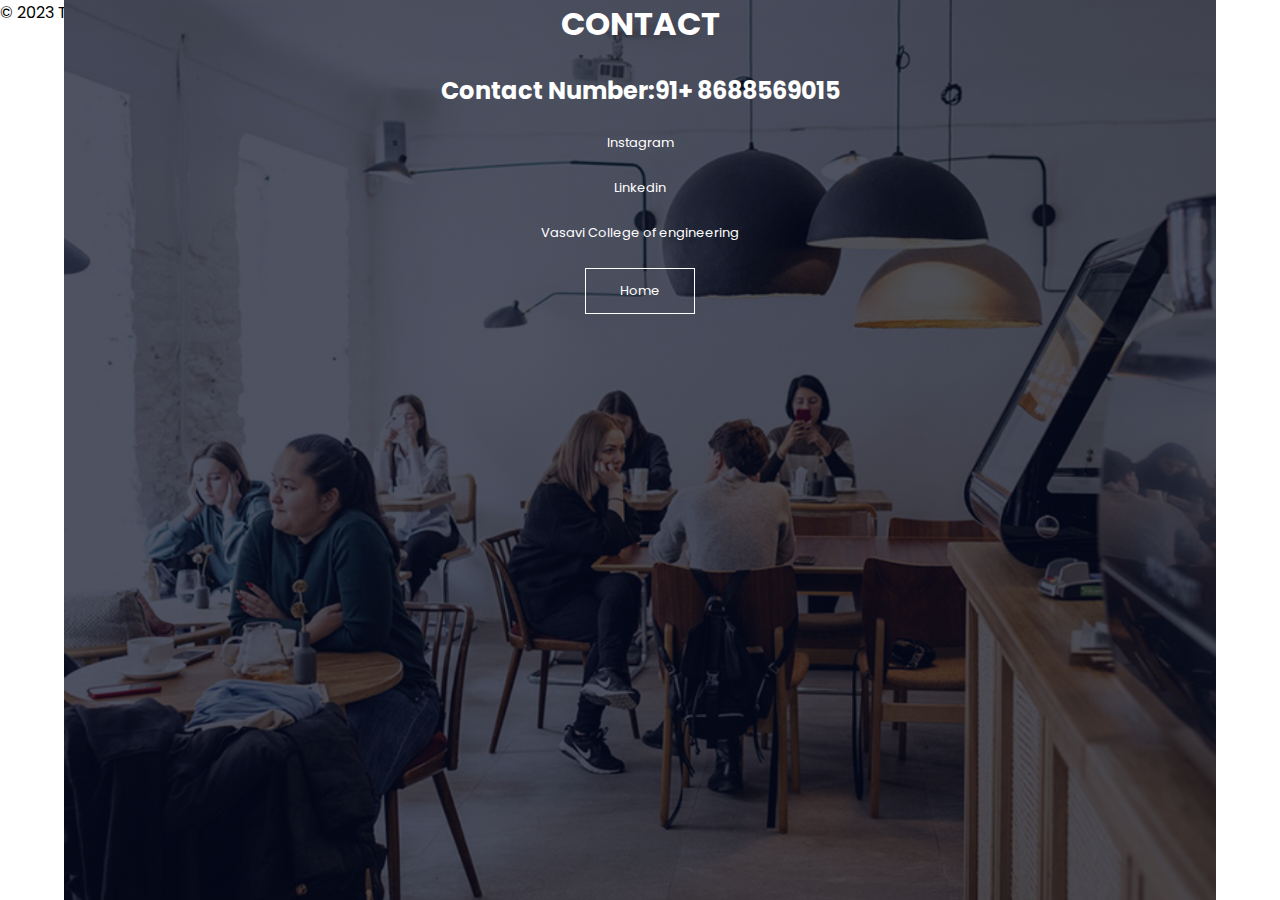
<file: contact.html>
<!DOCTYPE html>
<html>
<head>
    <meta name="viewport" content="with=devoce-width, initial-scale=1.0">
    <title>Veteran's Project</title>
    <link rel="stylesheet" href="./style.css">
    <link rel="preconnect" href="https://fonts.googleapis.com">
<link rel="preconnect" href="https://fonts.gstatic.com" crossorigin>
<link href="https://fonts.googleapis.com/css2?family=Caveat&family=Poppins:ital,wght@0,100;0,300;0,600;1,700&display=swap" rel="stylesheet">
</head>
<body>
    <div class="con">
    <h1>CONTACT</h1>
<br>
    <h2>Contact Number:91+ 8688569015</h2>
<br>
    <a class="insta" href="">Instagram</a>
<br>
    <a href="" class="insta">Linkedin</a>
<br>
    <a href="https://vce.ac.in/" class="insta" target="_blank">Vasavi College of engineering</a>
<br>
    <a class="hero-btn" href="./home.html" class="insta">Home</a>

</div>
</body>
<footer>
        &copy; 2023 The Veteran's Project. All rights reserved.
    </footer>

</html>
</file>
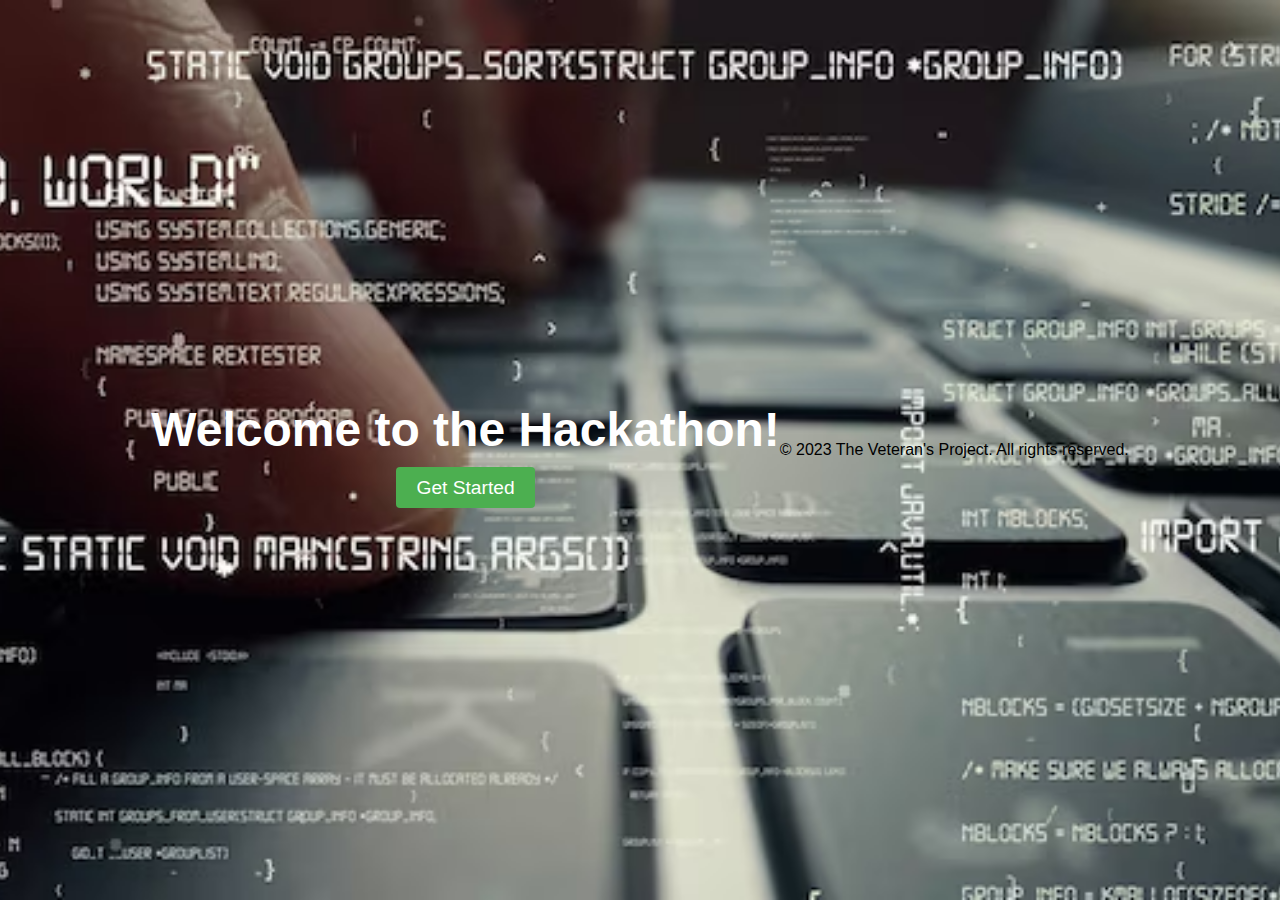
<file: hack.html>
<!DOCTYPE html>
<html lang="en">

<head>
    <meta charset="UTF-8">
    <meta name="viewport" content="width=device-width, initial-scale=1.0">
    <title>Hackathon Page</title>
    <link rel="stylesheet" href="./style.css">
    <style>
        body {
            margin: 0;
            padding: 0;
            font-family: Arial, sans-serif;
            background-image: url('images/hack.avif'); /* Replace with the actual path to your background image */
            background-size: cover;
            background-position: center;
            height: 100vh;
            display: flex;
            align-items: center;
            justify-content: center;
            color: black;
        }

        .content {
            text-align: center;
        }

        h1 {
            font-size: 3em;
            margin-bottom: 20px;
            color:white;
        }

        #getStartedButton {
            padding: 10px 20px;
            background-color: #4CAF50;
            color: white;
            border: none;
            border-radius: 4px;
            cursor: pointer;
            font-size: 1.2em;
            text-decoration: none;
        }

        #getStartedButton:hover {
            background-color: #45a049;
        }
    </style>
</head>

<body>

    <div class="content">
        <h1>Welcome to the Hackathon!</h1>
        <a href="hackathon.html" id="getStartedButton">Get Started</a>
    </div>
<footer>
        &copy; 2023 The Veteran's Project. All rights reserved.
    </footer>


</body>

</html>
</file>
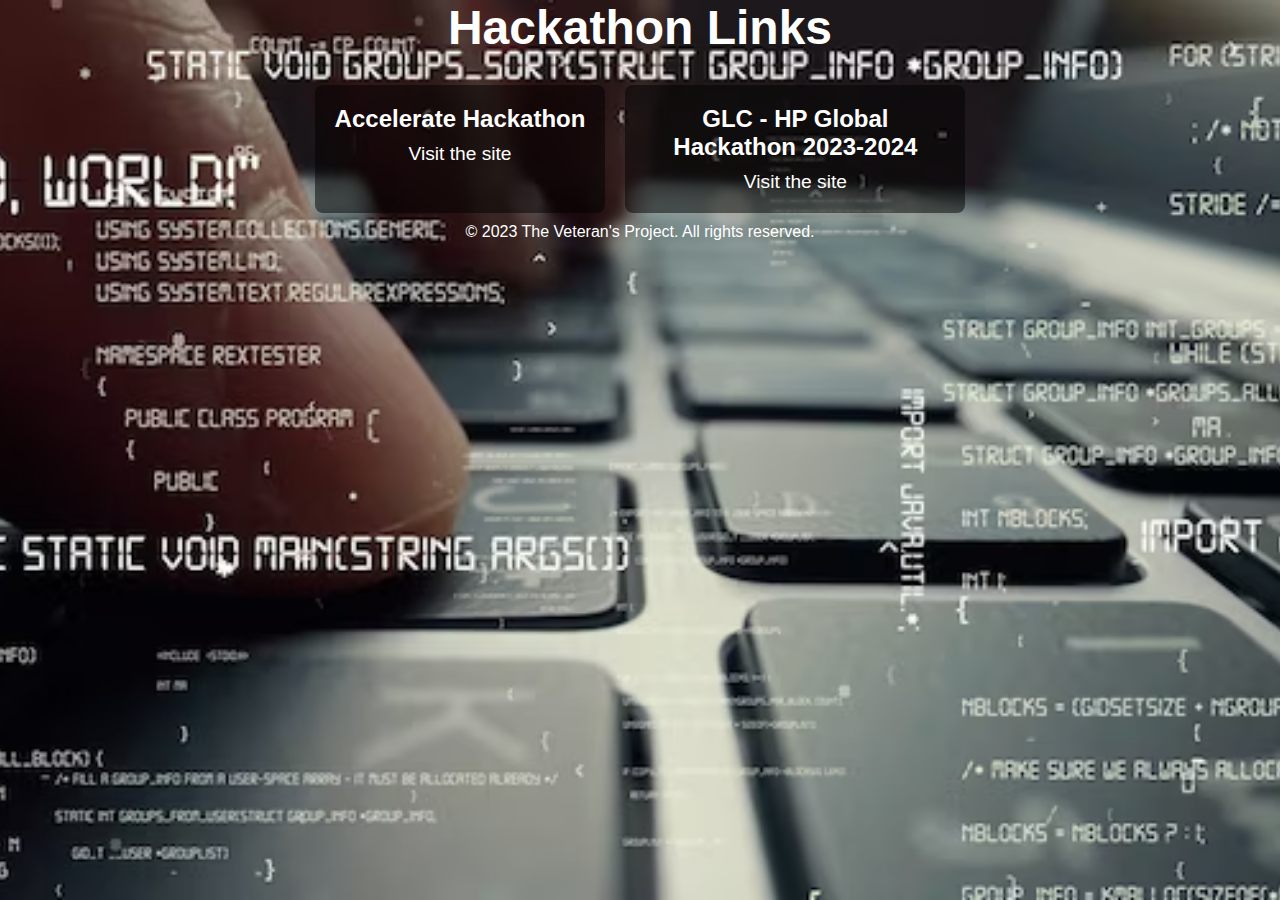
<file: hackathon.html>
<!DOCTYPE html>
<html lang="en">

<head>
    <meta charset="UTF-8">
    <meta name="viewport" content="width=device-width, initial-scale=1.0">
    <link rel="stylesheet" href="./style.css">
    <title>HACKATHONS</title>
    <style>
        body {
            margin: 0;
            padding: 0;
            font-family: Arial, sans-serif;
            background-image: url('./images/hack.avif'); /* Replace with the actual path to your background image */
            background-size: cover;
            background-position: center;
            height: 100vh;
            color: white;
            text-align: center;
        }

        h1 {
            font-size: 3em;
            margin-bottom: 20px;
        }

        #hackathonList {
            list-style: none;
            padding: 0;
            display: flex;
            flex-wrap: wrap;
            justify-content: center;
        }

        .hackathonItem {
            margin: 10px;
            padding: 20px;
            background-color: rgba(0, 0, 0, 0.5);
            border-radius: 8px;
            max-width: 300px;
        }

        .hackathonItem a {
            color: #fff;
            text-decoration: none;
            font-size: 1.2em;
            display: block;
            margin-top: 10px;
        }
    </style>
</head>

<body>

    <div>
        <h1>Hackathon Links</h1>
        <ul id="hackathonList">
            <li class="hackathonItem">
                <h2>Accelerate Hackathon</h2>
                <a href="https://accelerate.hackerearth.com/">Visit the site</a>
            </li>
            <li class="hackathonItem">
                <h2>GLC - HP Global Hackathon 2023-2024</h2>
                <a href="https://glc-hp.hackerearth.com/">Visit the site</a>
            </li>
            <!-- Add more hackathon items as needed -->
        </ul>
    </div>
<footer>
        &copy; 2023 The Veteran's Project. All rights reserved.
    </footer>

</body>

</html>
</file>
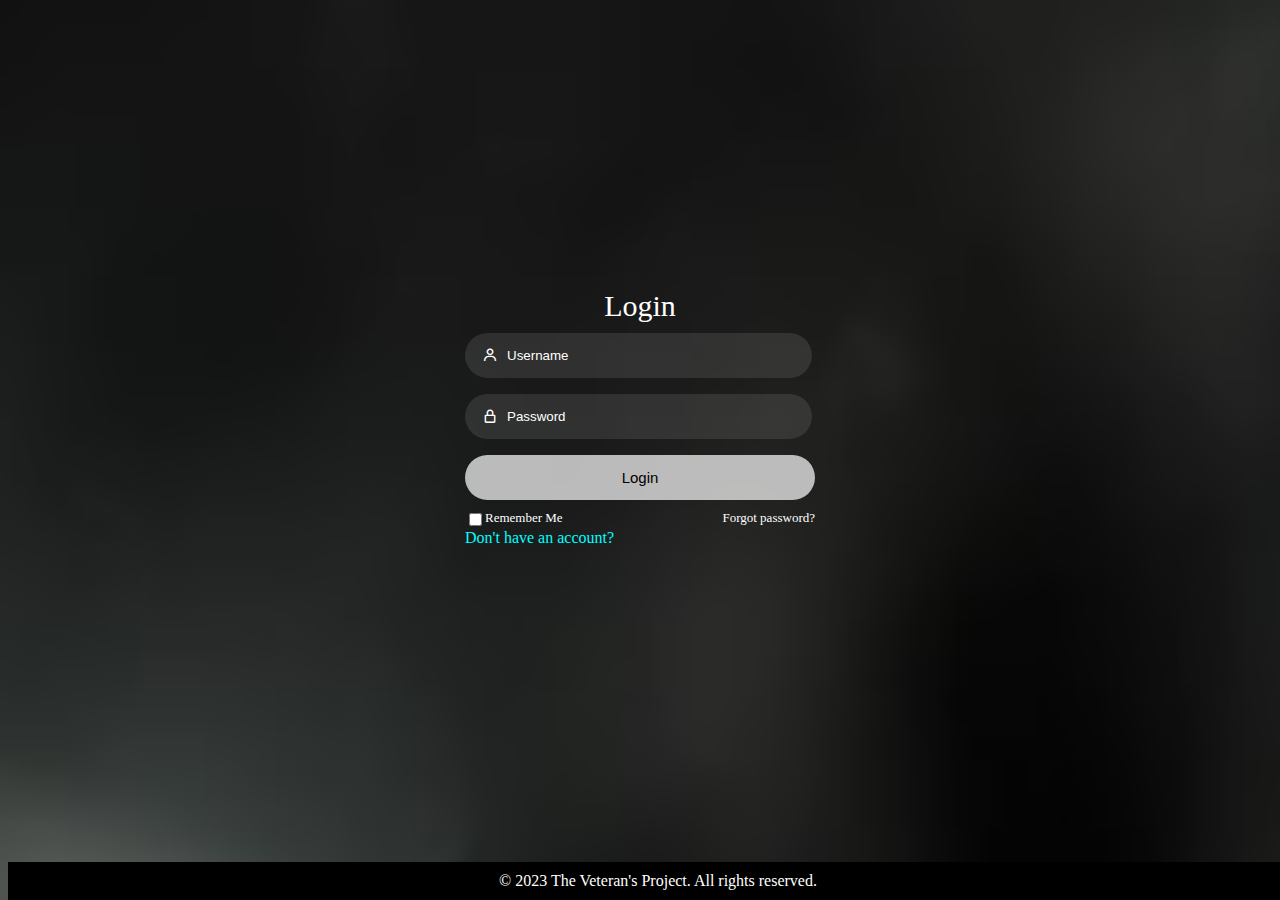
<file: login.html>
<!DOCTYPE html>
<html lang="en">
<head>
    <meta charset="UTF-8">
    <meta http-equiv="X-UA-Compatible" content="IE=edge">
    <meta name="viewport" content="width=device-width, initial-scale=1.0">
    <link rel="stylesheet" href="styles.css">
    <link href='https://unpkg.com/boxicons@2.1.4/css/boxicons.min.css' rel='stylesheet'>
    <title>Login Page</title>
</head>
<body style="background-image: url('./images/real-lens-flare-shot-black-background_279525-22869.avif' );background-repeat: no-repeat;background-attachment: fixed;background-size: cover;">

<div class="box">
    <div class="container">
        <div class="top-header">
            <header>Login</header>
        </div>

        <!-- Added a form with an ID for JavaScript interaction -->
        <form id="loginForm">
            <div class="input-field">
                <input type="text" class="input" placeholder="Username" required>
                <i class="bx bx-user"></i>
            </div>
            <div class="input-field">
                <input type="password" class="input" placeholder="Password" required>
                <i class="bx bx-lock-alt"></i>
            </div>
            <div class="input-field">
                <input type="button" class="submit" value="Login" onclick="validateLogin()">
            </div>
        </form>

        <div class="bottom">
            <div class="left">
                <input type="checkbox"  id="check">
                <label for="check"> Remember Me</label>
            </div>
            <div class="right">
                <label><a href="#">Forgot password?</a></label>
            </div>
        </div>
        <label style="color:whitesmoke;"><a href="./signup.html"><font color="cyan">Don't have an account?</font></a></label>
    </div>
</div>
<script>
    function validateLogin() {
        window.location.href = "./home.html";
    }
</script>
<footer>
        &copy; 2023 The Veteran's Project. All rights reserved.
    </footer>

</body>
</html>
</file>
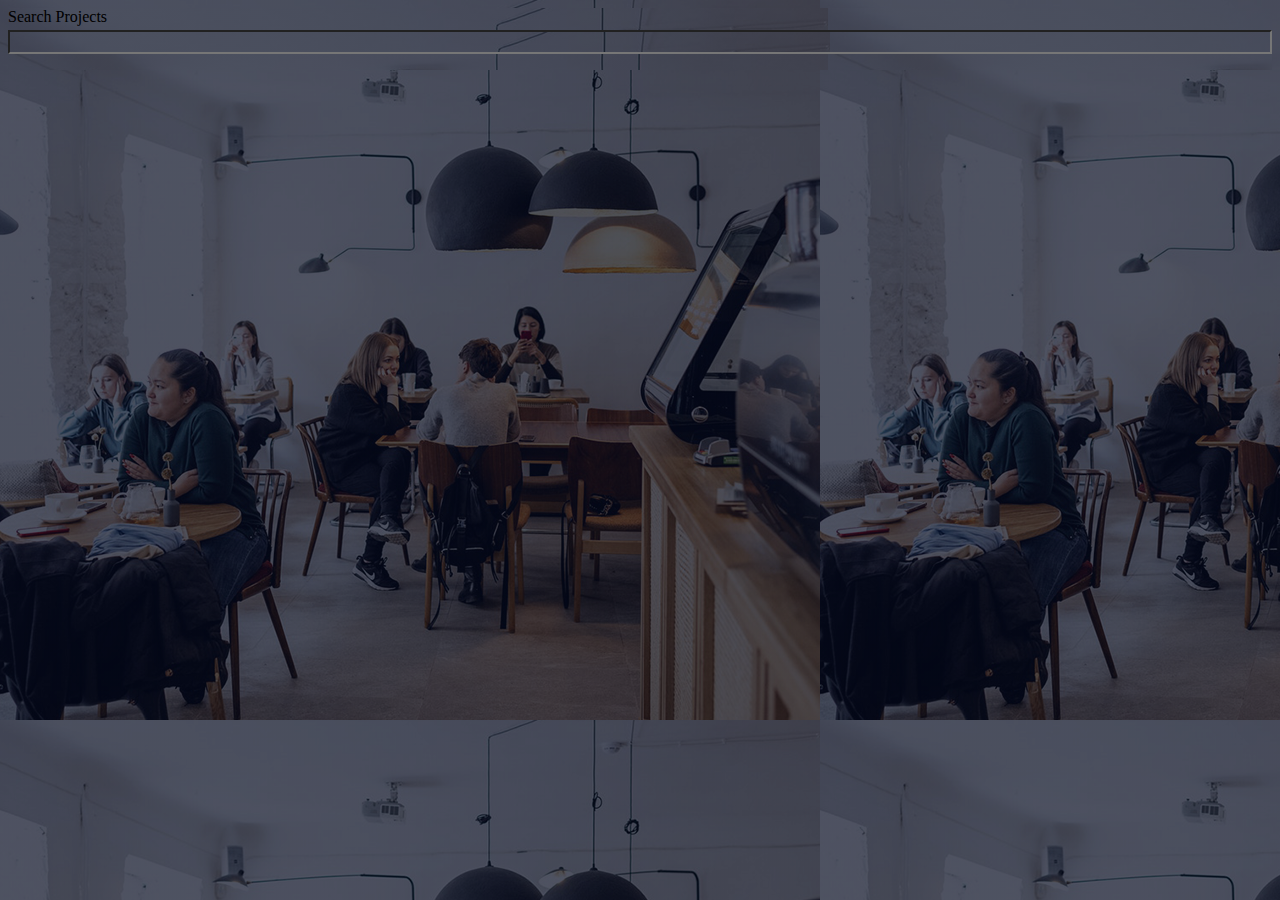
<file: projects.html>
<!DOCTYPE html>
<html lang="en">
<head>
  <meta charset="UTF-8">
  <meta http-equiv="X-UA-Compatible" content="IE=edge">
  <meta name="viewport" content="width=device-width, initial-scale=1.0">
  <link rel="stylesheet" href="./projects.css">
  <script src="./projects.js" defer></script>
  <title>Document</title>
</head>
<body>
  <div class="search-wrapper">
    <label for="search">Search Projects</label>
    <input type="search" id="search" data-search>
  </div>
  <div class="user-cards" data-user-cards-container></div>
  <template data-user-template>
    <div class="card">
      <div class="header" data-header></div>
      <div class="body" data-body></div>
    </div>
  </template>
</body>
</html>
</file>
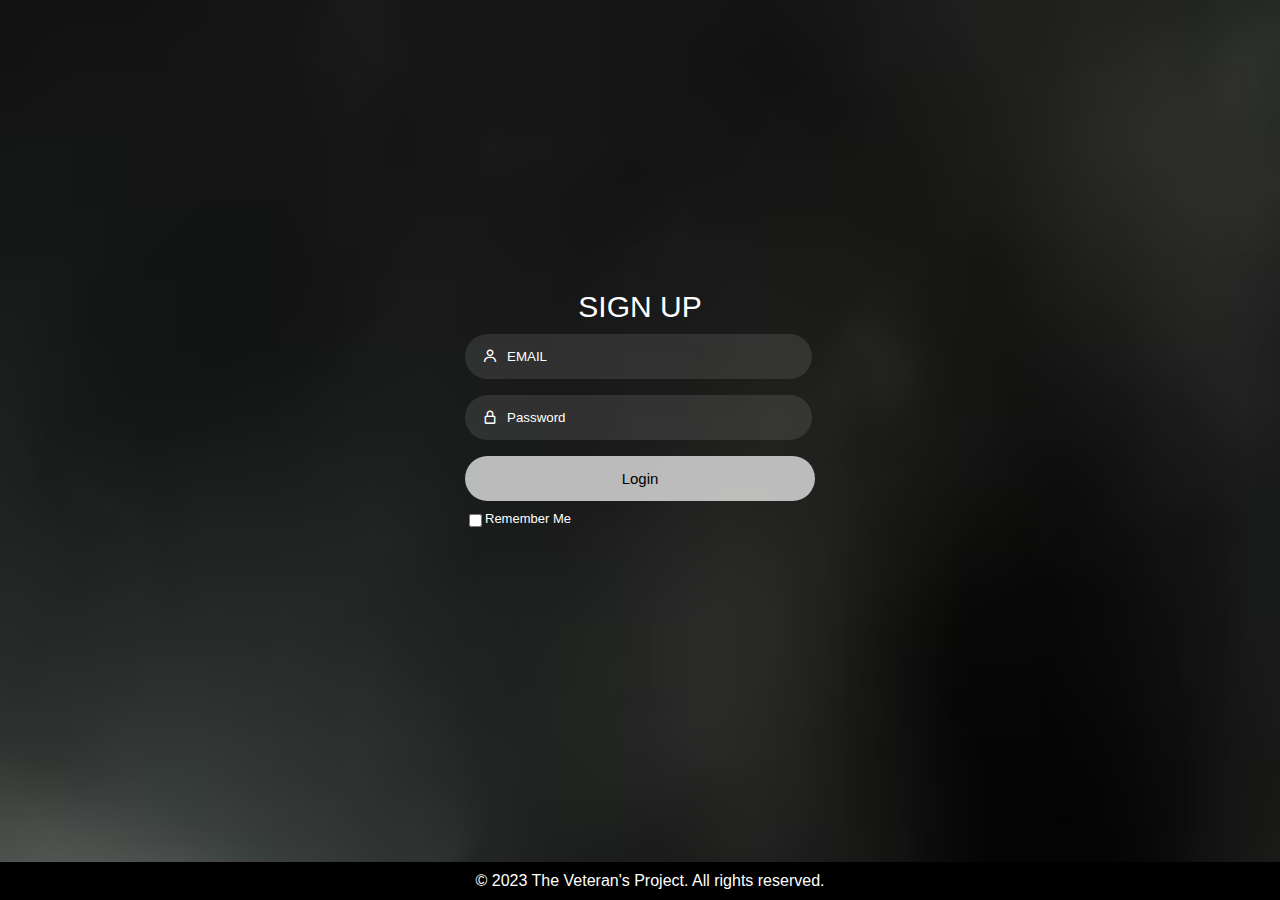
<file: signup.html>
<!DOCTYPE html>
<html lang="en">
<head>
    <meta charset="UTF-8">
    <meta http-equiv="X-UA-Compatible" content="IE=edge">
    <meta name="viewport" content="width=device-width, initial-scale=1.0">
    <link rel="stylesheet" href="styles.css">
    <link href='https://unpkg.com/boxicons@2.1.4/css/boxicons.min.css' rel='stylesheet'>
    <title>Sign Up</title>
</head>
<body style="background-image: url('./images/real-lens-flare-shot-black-background_279525-22869.avif'); background-repeat: no-repeat; background-attachment: fixed; background-size: cover; margin: 0; font-family: Arial, sans-serif;">

    <div class="box">
        <div class="container">
            <div class="top-header">
                <header>SIGN UP</header>
            </div>

            <div class="input-field">
                <input type="text" class="input" placeholder="EMAIL" required>
                <i class="bx bx-user"></i>
            </div>
            <div class="input-field">
                <input type="password" class="input" placeholder="Password" required>
                <i class="bx bx-lock-alt"></i>
            </div>
            <div class="input-field">
                <!-- Assuming USERLOGIN.html is in the same directory -->
                <a href='./login.html'>
                    <input type="button" class="submit" value="Login" onclick="validateLogin()">
                </a>
            </div>

            <div class="bottom">
                <div class="left">
                    <input type="checkbox" id="check">
                    <label for="check"> Remember Me</label>
                </div>
            </div>
        </div>
    </div>

    <script>
        function validateLogin() {
            window.location.href = "./home.html";
        }
    </script>
<footer>
        &copy; 2023 The Veteran's Project. All rights reserved.
    </footer>

</body>
</html>
</file>
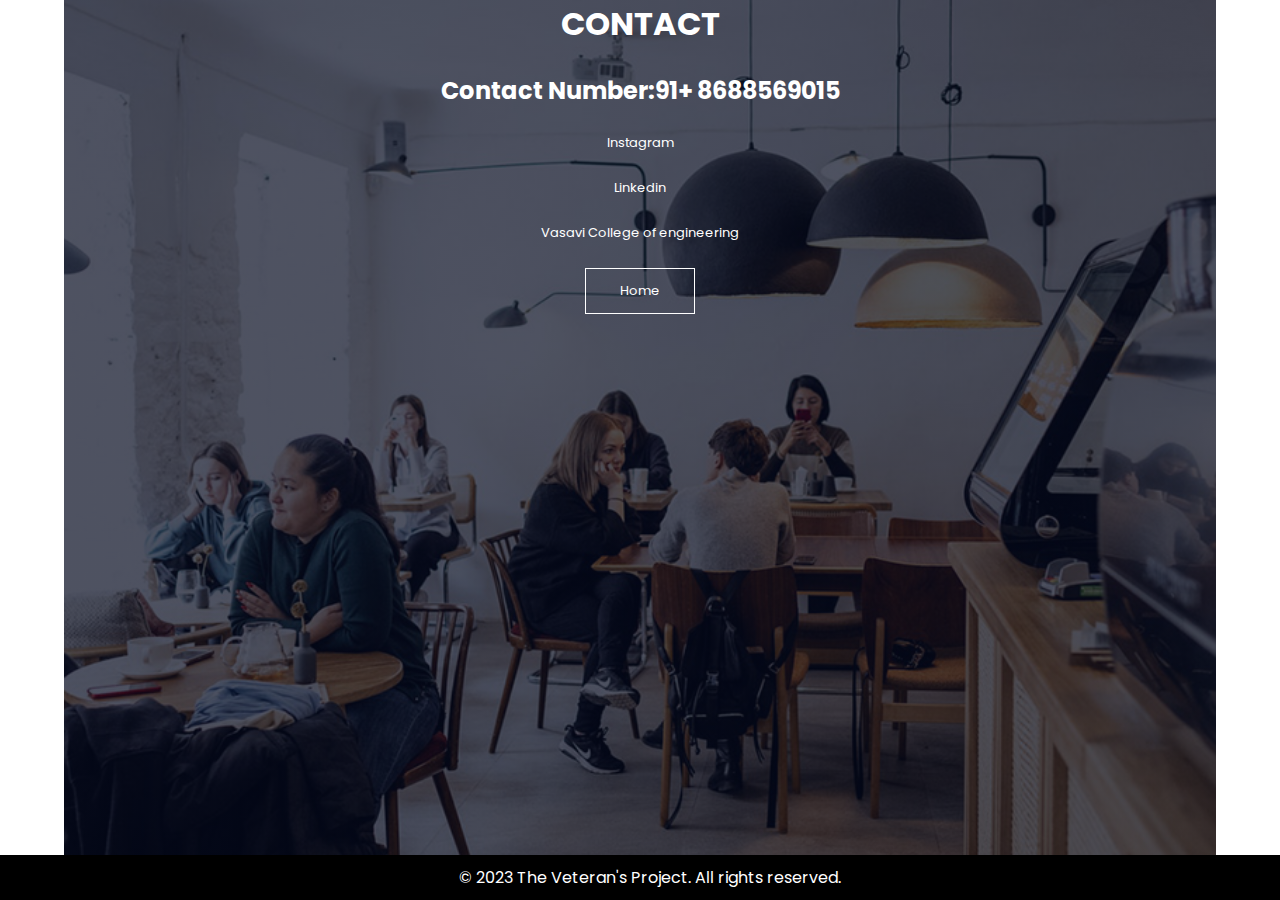
<file: project/contact.html>
<!DOCTYPE html>
<html>
<head>
    <meta name="viewport" content="with=devoce-width, initial-scale=1.0">
    <title>Veteran's Project</title>
    <link rel="stylesheet" href="./style.css">
    <link rel="preconnect" href="https://fonts.googleapis.com">
<link rel="preconnect" href="https://fonts.gstatic.com" crossorigin>
<link href="https://fonts.googleapis.com/css2?family=Caveat&family=Poppins:ital,wght@0,100;0,300;0,600;1,700&display=swap" rel="stylesheet">
<style>
footer {
    background-color:black;
    color: white;
    text-align: center;
    padding: 10px;
    position: fixed;
    bottom: 0;
    width: 100%;
}
</style>

</head>
<body>
    <div class="con">
    <h1>CONTACT</h1>
<br>
    <h2>Contact Number:91+ 8688569015</h2>
<br>
    <a class="insta" href="">Instagram</a>
<br>
    <a href="" class="insta">Linkedin</a>
<br>
    <a href="https://vce.ac.in/" class="insta" target="_blank">Vasavi College of engineering</a>
<br>
    <a class="hero-btn" href="./home.html" class="insta">Home</a>

</div>
</body>
<footer>
        &copy; 2023 The Veteran's Project. All rights reserved.
    </footer>

</html>
</file>
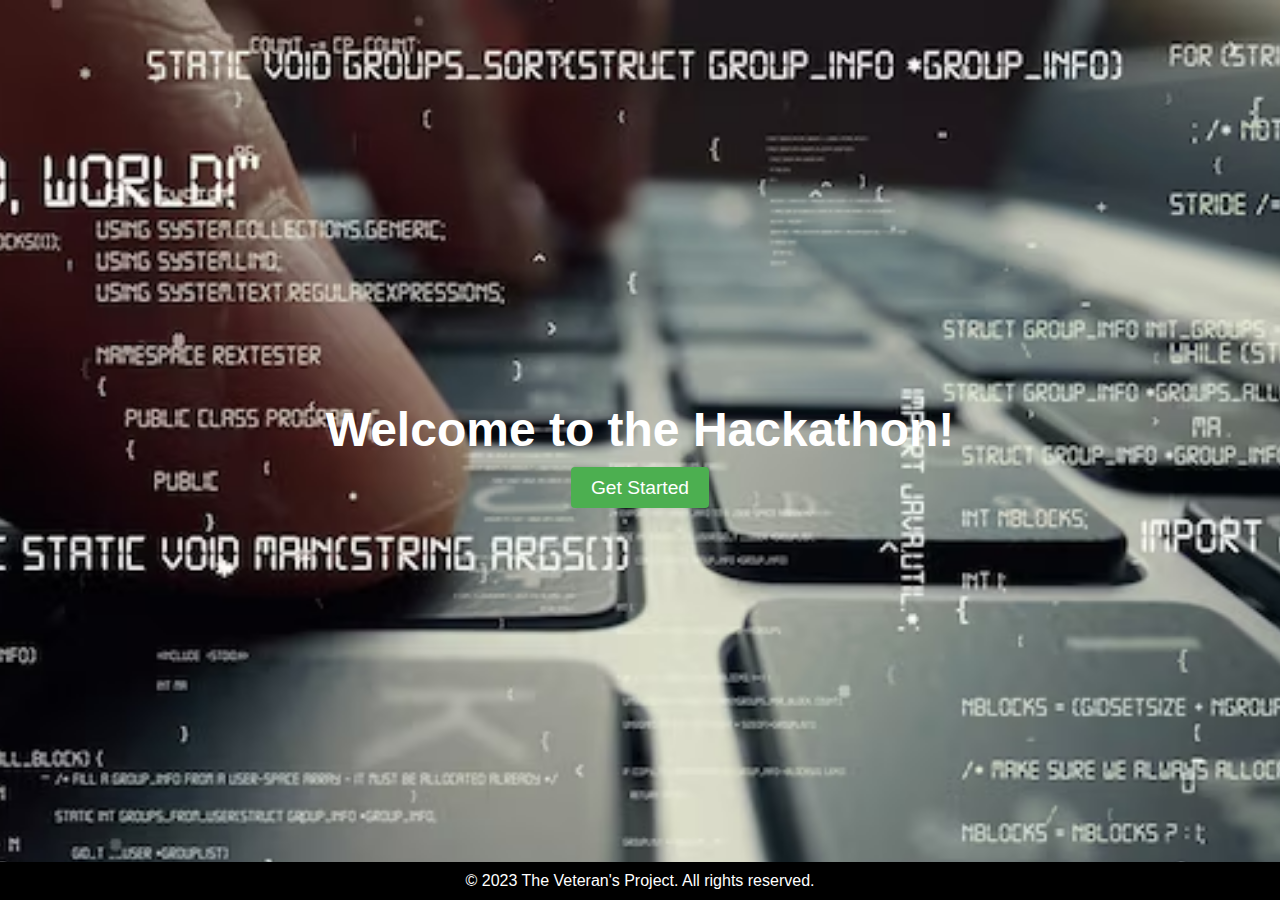
<file: project/hack.html>
<!DOCTYPE html>
<html lang="en">

<head>
    <meta charset="UTF-8">
    <meta name="viewport" content="width=device-width, initial-scale=1.0">
    <title>Hackathon Page</title>
    <link rel="stylesheet" href="./style.css">
    <style>
        body {
            margin: 0;
            padding: 0;
            font-family: Arial, sans-serif;
            background-image: url('images/hack.avif'); /* Replace with the actual path to your background image */
            background-size: cover;
            background-position: center;
            height: 100vh;
            display: flex;
            align-items: center;
            justify-content: center;
            color: black;
        }

        .content {
            text-align: center;
        }

        h1 {
            font-size: 3em;
            margin-bottom: 20px;
            color:white;
        }

        #getStartedButton {
            padding: 10px 20px;
            background-color: #4CAF50;
            color: white;
            border: none;
            border-radius: 4px;
            cursor: pointer;
            font-size: 1.2em;
            text-decoration: none;
        }

        #getStartedButton:hover {
            background-color: #45a049;
        }
footer {
    background-color:black;
    color: white;
    text-align: center;
    padding: 10px;
    position: fixed;
    bottom: 0;
    width: 100%;
}
    </style>
</head>

<body>

    <div class="content">
        <h1>Welcome to the Hackathon!</h1>
        <a href="hackathon.html" id="getStartedButton">Get Started</a>
    </div>
<footer>
        &copy; 2023 The Veteran's Project. All rights reserved.
    </footer>


</body>

</html>
</file>
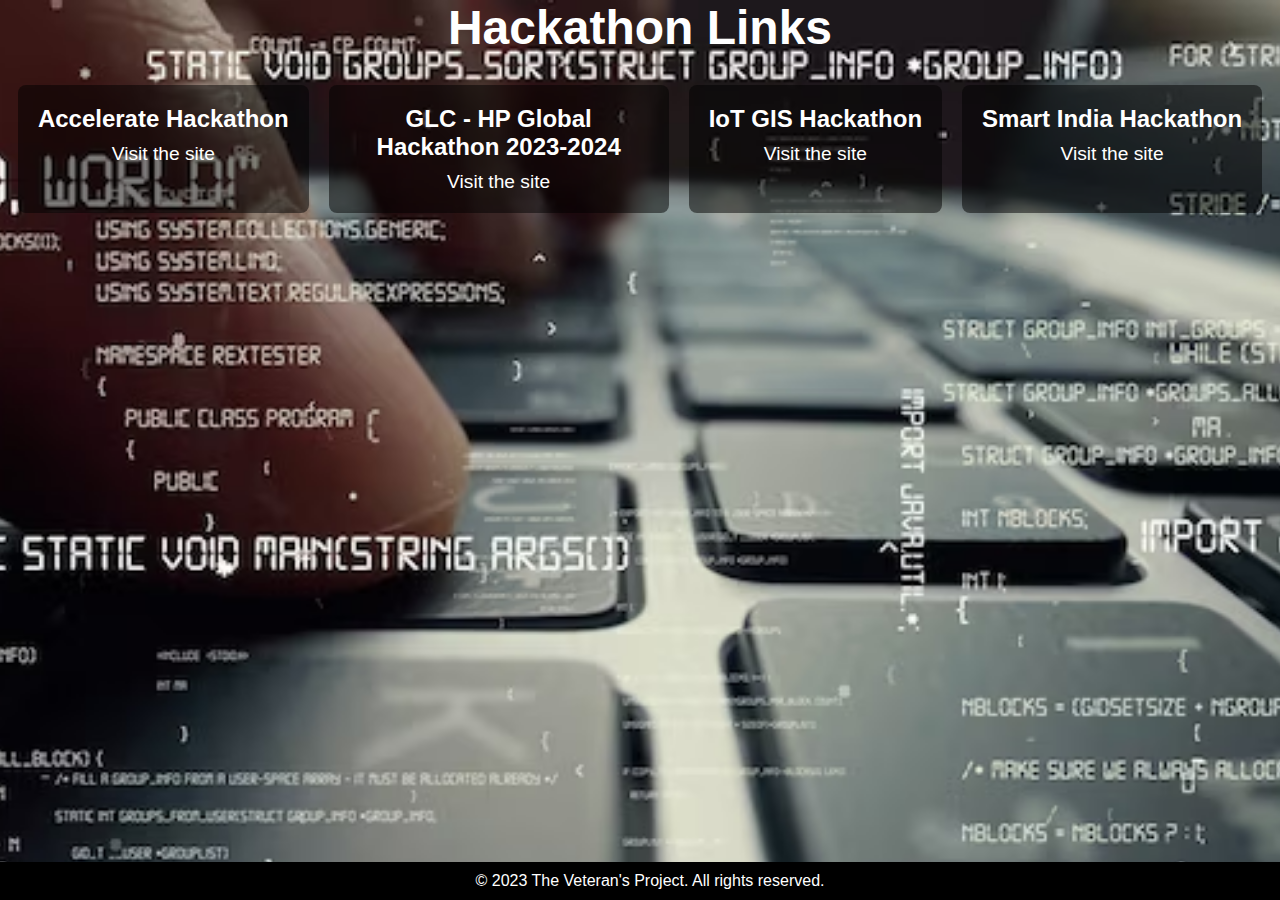
<file: project/hackathon.html>
<!DOCTYPE html>
<html lang="en">

<head>
    <meta charset="UTF-8">
    <meta name="viewport" content="width=device-width, initial-scale=1.0">
    <link rel="stylesheet" href="./style.css">
    <title>HACKATHONS</title>
    <style>
        body {
            margin: 0;
            padding: 0;
            font-family: Arial, sans-serif;
            background-image: url('./images/hack.avif'); /* Replace with the actual path to your background image */
            background-size: cover;
            background-position: center;
            height: 100vh;
            color: white;
            text-align: center;
        }

        h1 {
            font-size: 3em;
            margin-bottom: 20px;
        }

        #hackathonList {
            list-style: none;
            padding: 0;
            display: flex;
            flex-wrap: wrap;
            justify-content: center;
        }

        .hackathonItem {
            margin: 10px;
            padding: 20px;
            background-color: rgba(0, 0, 0, 0.5);
            border-radius: 8px;
            max-width: 300px;
        }

        .hackathonItem a {
            color: #fff;
            text-decoration: none;
            font-size: 1.2em;
            display: block;
            margin-top: 10px;
        }
footer {
    background-color:black;
    color: white;
    text-align: center;
    padding: 10px;
    position: fixed;
    bottom: 0;
    width: 100%;
}
    </style>
</head>

<body>

    <div>
        <h1>Hackathon Links</h1>
        <ul id="hackathonList">
            <li class="hackathonItem">
                <h2>Accelerate Hackathon</h2>
                <a href="https://accelerate.hackerearth.com/">Visit the site</a>
            </li>
            <li class="hackathonItem">
                <h2>GLC - HP Global Hackathon 2023-2024</h2>
                <a href="https://glc-hp.hackerearth.com/">Visit the site</a>
            </li>
            <li class="hackathonItem">
                <h2>IoT GIS Hackathon</h2>
                <a href="https://iot-gis-hackathon.fossee.in/">Visit the site</a>
            </li>
	    <li class="hackathonItem">
                <h2>Smart India Hackathon</h2>
                <a href="https://www.sih.gov.in/">Visit the site</a>
            </li>
        </ul>
    </div>
<footer>
        &copy; 2023 The Veteran's Project. All rights reserved.
    </footer>

</body>

</html>
</file>
<file: style.css>
*{
    margin: 0;
    padding: 0;
    font-family: 'Poppins', sans-serif;
}
.header{
    min-height: 100vh;
    width: 100%;
    background-image: linear-gradient(rgba(4,9,30,0.7),rgba(4,9,30,0.7)),url(./images/webbg.png);
    background-position: center;
    background-size: cover;
    position: relative;
}
nav{
    display: flex;
    padding: 2% 6%;
    justify-content: space-between;
    align-items: center;
}
nav img{
    width: 150px;
}
.nav-links{
    flex: 1;
    text-align: right;
}
.nav-links ul li{
    list-style: none;
    display: inline-block;
    padding: 8px 12px;
    position: relative;
}
.nav-links ul li a{
    color: #fff;
    text-decoration: none;
    font-size: 13px;
}
.nav-links ul li::after{
    content: '';
    width: 0%;
    height: 2px;
    background: #f44336;
    display: block;
    margin: auto;
    transition: 0.5s;
}
.nav-links ul li:hover::after{
    width: 100%;
}
.text-box{
    width: 90%;
    color: #fff;
    position: absolute;
    top: 50%;
    left: 50%;
    transform: translate(-50%,-50%);
    text-align: center;
}
.text-box h1{
    font-size: 62px;
}
.text-box p{
    margin: 10px ;
    font-size: 14px;
    color: #fff;
}
.hero-btn{
    display: inline-block;
    text-decoration: none;
    color: #fff;
    border:1px solid #fff ;
    padding: 12px 34px;
    font-size: 13px;
    background: transparent;
    position: relative;
    cursor: pointer;
}
.hero-btn:hover{
    border: 1px solid #f44336;
    background: #f44336;
    transition: 1s;
}
nav .fa{
    display: none;
}
@media(max-width:700px){
    .text-box h1{
        font-size: 20px;
    }
    .nav-links ul li{
        display: block;
    }
    .nav-links{
        position: absolute;
        background:transparent;
        height: 100vh;
        width: 200px;
        top: 0;
        right: -200px;
        text-align: left;
        z-index: 2;
        transition: 1s;
    }
    nav .fa{
        display: block;
        color: #fff;
        margin: 10px;
        font-size: 22px;
        cursor: pointer;
    }
    .nav-links ul{
        padding: 30px;
    }
}
.con{
    min-height: 100vh;
    width: 100%;
    background-image: linear-gradient(rgba(4,9,30,0.7),rgba(4,9,30,0.7)),url(./images/cafeteria.png);
    background-position: center;
    background-size: cover;
    position: relative;
    width: 90%;
    color: #fff;
    position: absolute;
    top: 50%;
    left: 50%;
    transform: translate(-50%,-50%);
    text-align: center;
}
.insta{
    color: inherit;
    text-decoration: inherit;
    display: block;
    font-size: 13px;
}
.Ach{
    margin: 5%;
    display: flex;
    justify-content: space-between;
    
}
.pp{
    flex-basis: 31%;
    background: #fff3f3;
    border-radius: 10px;
    margin-bottom: 5%;
    padding: 20px 12px;
    box-sizing: border-box;
    transition: 0.5s;
}
.pp:hover{
    box-shadow: 0 0 20px 0px rgba(0,0,0,0.2);
}
.vce{
    margin: 5%;
    display: flex;
    justify-content: space-between;
}
.loc{
    margin: 5%;
    display: flex;
    width: 500px;
    justify-content:space-between;
}
body {
    font-family: Arial, sans-serif;
    margin: 0;
}

/* Style for the side navigation bar */
.sidenav {
    height: 100%;
    width: 0;
    position: fixed;
    z-index: 1;
    top: 0;
    right: 0;  /* Adjusted to appear on the right */
    background-color: #111;
    overflow-x: hidden;
    transition: 0.5s;
    padding-top: 60px;
}

.sidenav a {
    padding: 8px 32px 8px 8px; /* Adjusted padding to align links to the right */
    text-decoration: none;
    font-size: 20px;
    color: #818181;
    display: block;
    transition: 0.3s;
    text-align: right; /* Align links to the right */
}

.sidenav a:hover {
    color: #f1f1f1;
}

.sidenav .closebtn {
    position: absolute;
    top: 0;
    left: 0; /* Adjusted to the left corner */
    font-size: 36px;
    margin-left: 50px;
}

/* Style for the main content (push it to the left when the side navigation is open) */
#main {
    transition: margin-right .5s; /* Adjusted to margin-right */
    padding: 16px;
}
        }
footer {
    background-color:black;
    color: white;
    text-align: center;
    padding: 10px;
    position: fixed;
    bottom: 0;
    width: 100%;
}
</file>
<file: styles.css>
@import url('https://fonts.googleapis.com/css2?family=Poppins:wght@400;500;600;700&display=swap');

.box{
    display: flex;
    justify-content: center;
    align-items: center;
    min-height: 90vh;
}
.container{
    width: 350px;
    display: flex;
    flex-direction: column;
    padding: 0 15px 0 15px;
}
span{
    color: #fff;
    font-size: small;
    display: flex;
    justify-content: center;
    padding: 10px 0 10px 0;
}
header{
    color: #fff;
    font-size: 30px;
    display: flex;
    justify-content: center;
    padding: 10px 0 10px 0;
}
.input-field{
    display: flex;
    flex-direction: column;
}
.input-field .input{
    height: 45px;
    width: 87%;
    border: none;
    outline: none;
    border-radius: 30px;
    color: #fff;
    padding: 0 0 0 42px;
    background: rgba(255,255,255,0.1);
}
i{
    position: relative;
    top: -31px;
    left: 17px;
    color: #fff;
}
::-webkit-input-placeholder{
    color: #fff;
}
.submit{
    border: none;
    border-radius: 30px;
    font-size: 15px;
    height: 45px;
    outline: none;
    width: 100%;
    background: rgba(255,255,255,0.7);
    cursor: pointer;
    transition: .3s;
}
.submit:hover{
    box-shadow: 1px 5px 7px 1px rgba(0, 0, 0, 0.2);
}
.bottom{
    display: flex;
    flex-direction: row;
    justify-content: space-between;
    font-size: small;
    color: #fff;
    margin-top: 10px;
}
.left{
    display: flex;
}
label a{
    color: #fff;
    text-decoration: none;
}
footer {
    background-color:black;
    color: white;
    text-align: center;
    padding: 10px;
    position: fixed;
    bottom: 0;
    width: 100%;
}
</file>
<file: projects.css>
*{
    background-image: linear-gradient(rgba(4,9,30,0.7),rgba(4,9,30,0.7)),url(./images/cafeteria.png);
}
.search-wrapper {
    display: flex;
    flex-direction: column;
    gap: .25rem;
  }
  
  input {
    font-size: 1rem;
  }
  
  .user-cards {
    display: grid;
    grid-template-columns: repeat(auto-fill, minmax(150px, 1fr));
    gap: .25rem;
    margin-top: 1rem;
  }
  
  .card {
    border: 1px solid black;
    background-color: white;
    padding: .5rem;
  }
  
  .card > .header {
    margin-bottom: .25rem;
  }
  
  .card > .body {
    font-size: .8rem;
    color: #777;
  }
  
  .hide {
    display: none;
  }
</file>
<file: project/style.css>
*{
    margin: 0;
    padding: 0;
    font-family: 'Poppins', sans-serif;
}
.header{
    min-height: 100vh;
    width: 100%;
    background-image: linear-gradient(rgba(4,9,30,0.7),rgba(4,9,30,0.7)),url(./images/webbg.png);
    background-position: center;
    background-size: cover;
    position: relative;
}
nav{
    display: flex;
    padding: 2% 6%;
    justify-content: space-between;
    align-items: center;
}
nav img{
    width: 150px;
}
.nav-links{
    flex: 1;
    text-align: right;
}
.nav-links ul li{
    list-style: none;
    display: inline-block;
    padding: 8px 12px;
    position: relative;
}
.nav-links ul li a{
    color: #fff;
    text-decoration: none;
    font-size: 13px;
}
.nav-links ul li::after{
    content: '';
    width: 0%;
    height: 2px;
    background: #f44336;
    display: block;
    margin: auto;
    transition: 0.5s;
}
.nav-links ul li:hover::after{
    width: 100%;
}
.text-box{
    width: 90%;
    color: #fff;
    position: absolute;
    top: 50%;
    left: 50%;
    transform: translate(-50%,-50%);
    text-align: center;
}
.text-box h1{
    font-size: 62px;
}
.text-box p{
    margin: 10px ;
    font-size: 14px;
    color: #fff;
}
.hero-btn{
    display: inline-block;
    text-decoration: none;
    color: #fff;
    border:1px solid #fff ;
    padding: 12px 34px;
    font-size: 13px;
    background: transparent;
    position: relative;
    cursor: pointer;
}
.hero-btn:hover{
    border: 1px solid #f44336;
    background: #f44336;
    transition: 1s;
}
nav .fa{
    display: none;
}
@media(max-width:700px){
    .text-box h1{
        font-size: 20px;
    }
    .nav-links ul li{
        display: block;
    }
    .nav-links{
        position: absolute;
        background:transparent;
        height: 100vh;
        width: 200px;
        top: 0;
        right: -200px;
        text-align: left;
        z-index: 2;
        transition: 1s;
    }
    nav .fa{
        display: block;
        color: #fff;
        margin: 10px;
        font-size: 22px;
        cursor: pointer;
    }
    .nav-links ul{
        padding: 30px;
    }
}
.con{
    min-height: 100vh;
    width: 100%;
    background-image: linear-gradient(rgba(4,9,30,0.7),rgba(4,9,30,0.7)),url(./images/cafeteria.png);
    background-position: center;
    background-size: cover;
    position: relative;
    width: 90%;
    color: #fff;
    position: absolute;
    top: 50%;
    left: 50%;
    transform: translate(-50%,-50%);
    text-align: center;
}
.insta{
    color: inherit;
    text-decoration: inherit;
    display: block;
    font-size: 13px;
}
.Ach{
    margin: 5%;
    display: flex;
    justify-content: space-between;
    
}
.pp{
    flex-basis: 31%;
    background: #fff3f3;
    border-radius: 10px;
    margin-bottom: 5%;
    padding: 20px 12px;
    box-sizing: border-box;
    transition: 0.5s;
}
.pp:hover{
    box-shadow: 0 0 20px 0px rgba(0,0,0,0.2);
}
.vce{
    margin: 5%;
    display: flex;
    justify-content: space-between;
}
.loc{
    margin: 5%;
    display: flex;
    width: 500px;
    justify-content:space-between;
}
body {
    font-family: Arial, sans-serif;
    margin: 0;
}
.sidenav {
    height: 100%;
    width: 0;
    position: fixed;
    z-index: 1;
    top: 0;
    right: 0;  /* Adjusted to appear on the right */
    background-color: #111;
    overflow-x: hidden;
    transition: 0.5s;
    padding-top: 60px;
}

.sidenav a {
    padding: 8px 32px 8px 8px; /* Adjusted padding to align links to the right */
    text-decoration: none;
    font-size: 20px;
    color: #818181;
    display: block;
    transition: 0.3s;
    text-align: right; /* Align links to the right */
}

.sidenav a:hover {
    color: #f1f1f1;
}

.sidenav .closebtn {
    position: absolute;
    top: 0;
    left: 0; /* Adjusted to the left corner */
    font-size: 36px;
    margin-left: 50px;
}
#main {
    transition: margin-right .5s;
    padding: 16px;
}
        }
footer {
    background-color:black;
    color: white;
    text-align: center;
    padding: 10px;
    position: fixed;
    bottom: 0;
    width: 100%;
}
</file>
